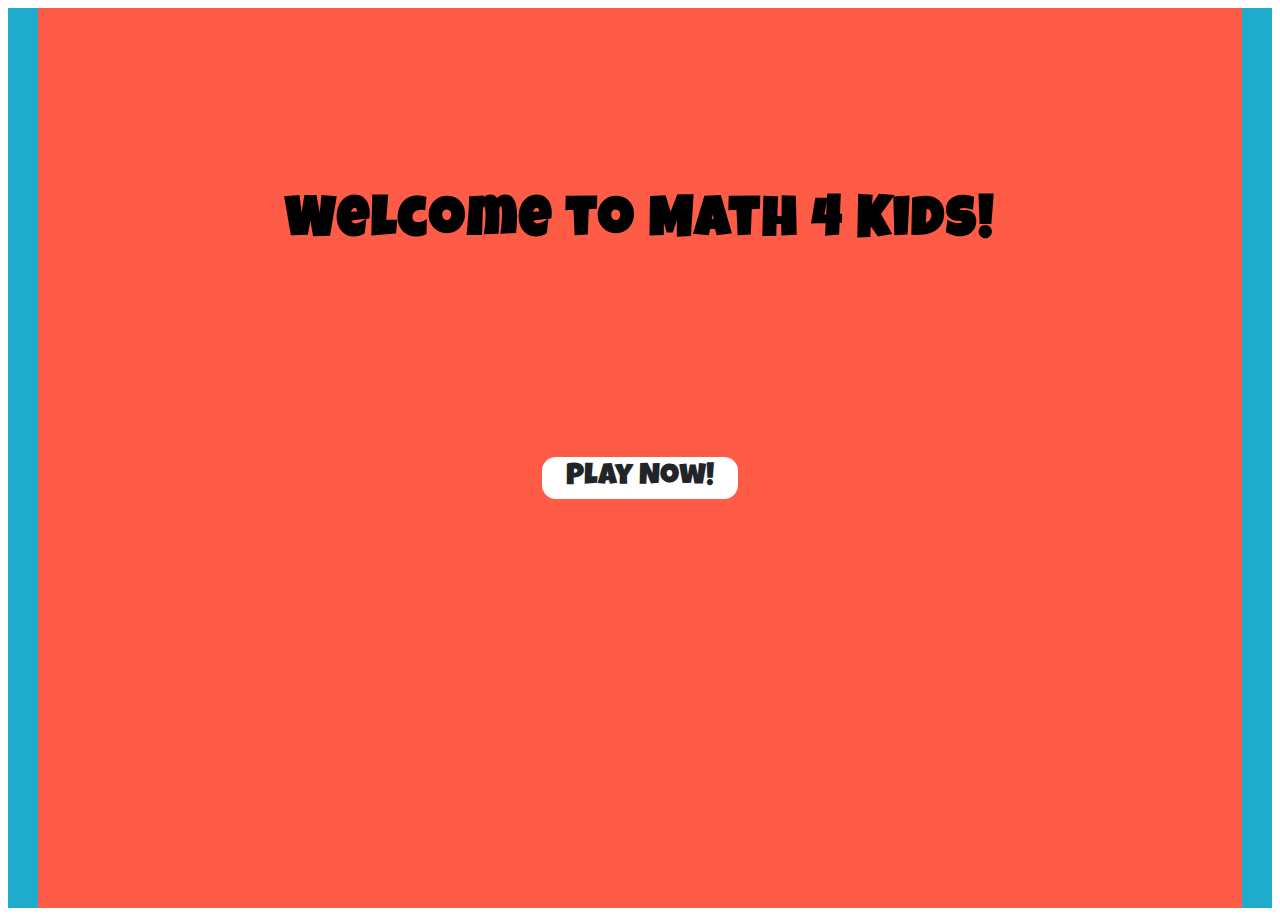
<file: index.html>
<!DOCTYPE html>
<html lang="en">
<head>
    <meta charset="UTF-8">
    <meta name="viewport" content="width=device-width, initial-scale=1.0">
    <title>Home</title>

    <link rel="stylesheet" href="https://cdn.jsdelivr.net/npm/bootstrap@4.6.2/dist/css/bootstrap.min.css" integrity="sha384-xOolHFLEh07PJGoPkLv1IbcEPTNtaed2xpHsD9ESMhqIYd0nLMwNLD69Npy4HI+N" crossorigin="anonymous">
    <link rel="stylesheet" href="./assets/css/home.css">
</head>
<body>
    
    <div class="main">
        <div class="container">
            <h1>
                Welcome to Math 4 Kids!
            </h1>
            <a class="play-btn" href="./html/add.html">Play Now!</a>
        </div>
    </div>

</body>
</html>
</file>
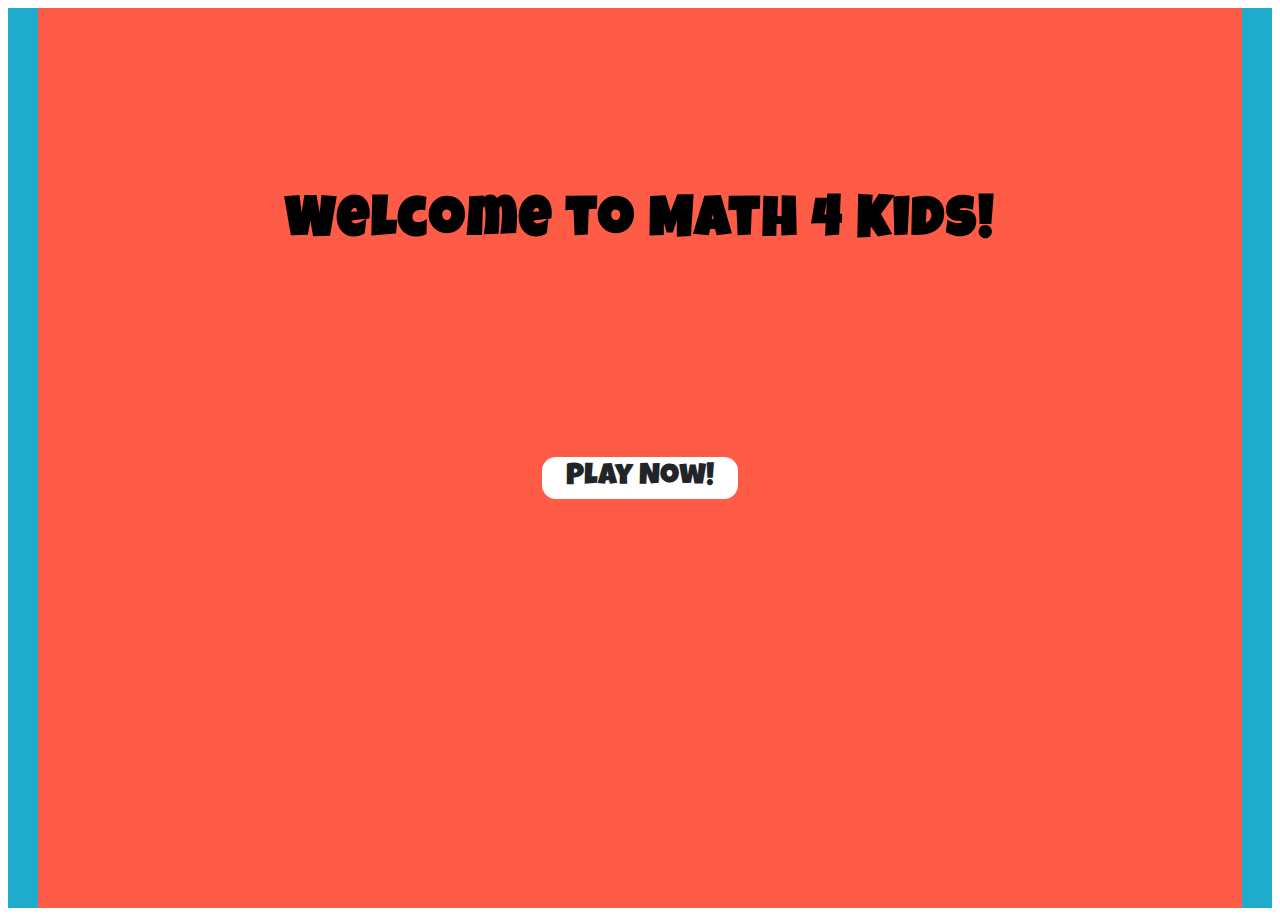
<file: html/index.html>
<!DOCTYPE html>
<html lang="en">
<head>
    <meta charset="UTF-8">
    <meta name="viewport" content="width=device-width, initial-scale=1.0">
    <title>Home</title>

    <link rel="stylesheet" href="https://cdn.jsdelivr.net/npm/bootstrap@4.6.2/dist/css/bootstrap.min.css" integrity="sha384-xOolHFLEh07PJGoPkLv1IbcEPTNtaed2xpHsD9ESMhqIYd0nLMwNLD69Npy4HI+N" crossorigin="anonymous">
    <link rel="stylesheet" href="../assets/css/home.css">
</head>
<body>
    
    <div class="main">
        <div class="container">
            <h1>
                Welcome to Math 4 Kids!
            </h1>
            <a class="play-btn" href="./add.html">Play Now!</a>
        </div>
    </div>

</body>
</html>
</file>
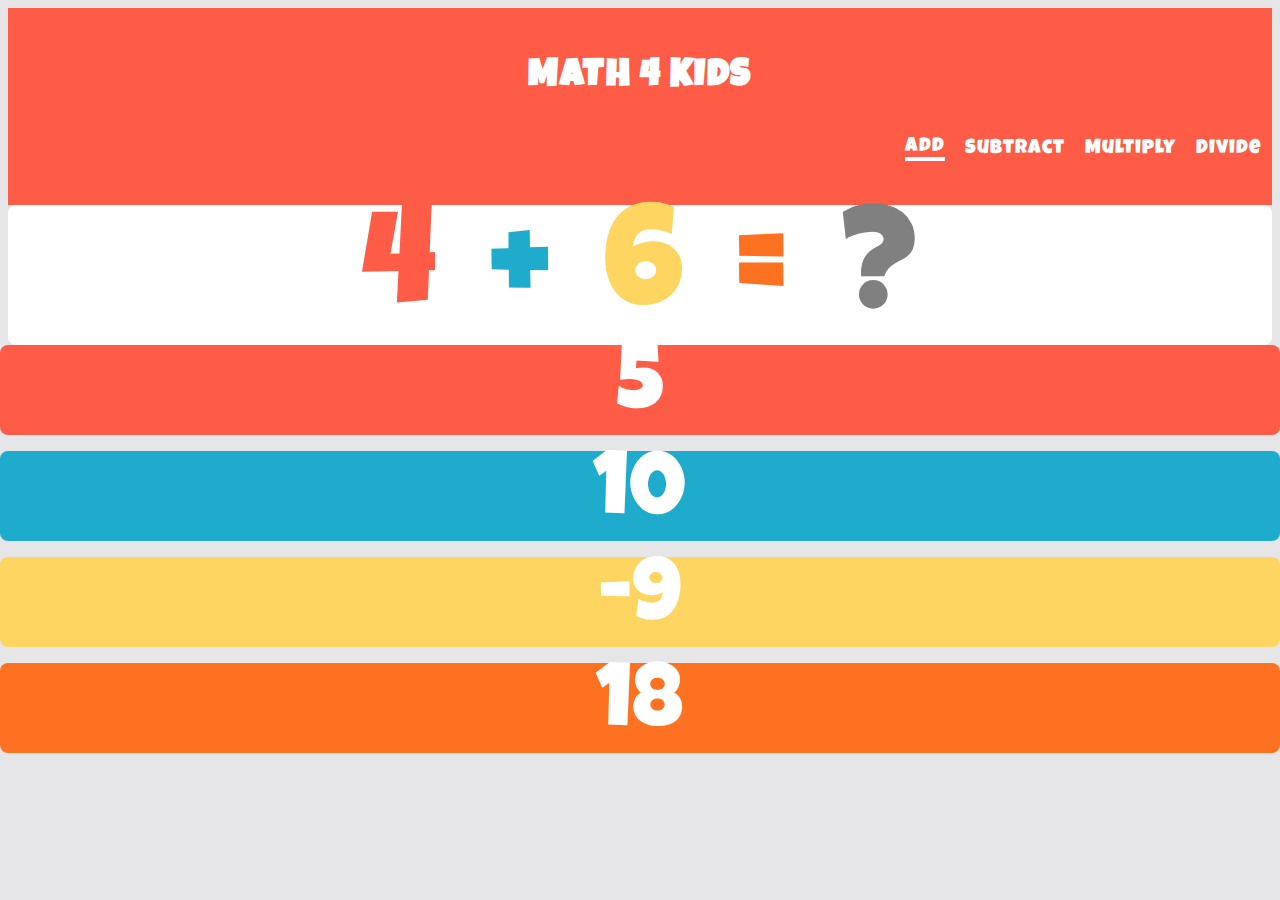
<file: html/add.html>
<!DOCTYPE html>
<html lang="en">
<head>
    <meta charset="UTF-8">
    <meta name="viewport" content="width=device-width, initial-scale=1.0">
    <title>Add</title>
    <link rel="stylesheet" href="https://cdn.jsdelivr.net/npm/bootstrap@4.6.2/dist/css/bootstrap.min.css" integrity="sha384-xOolHFLEh07PJGoPkLv1IbcEPTNtaed2xpHsD9ESMhqIYd0nLMwNLD69Npy4HI+N" crossorigin="anonymous">
    <link rel="stylesheet" href="../assets/css/style.css">
    <link rel="stylesheet" href="../assets/css/responsive.css">
</head>
<body>
    
    <header>
        <div class="container">
            <div class="row">
                <div class="col-xl-7 col-lg-5 col-md-5 col-sm-12">
                    <div class="header__title d-flex align-items-center">
                        <h2 class="m-0">MATH 4 KIDS</h2>
                    </div>
                </div>

                <div class="col-xl-5 col-lg-7 col-md-7 col-sm-12">
                    <div class="header__nav">
                        <ul class="header__list m-0">
                            <li class="header__list-item">
                                <a href="./add.html" class="header__link current">Add</a>    
                            </li>
                            <li class="header__list-item">
                                <a href="./substract.html" class="header__link">Subtract</a>    
                            </li>
                            <li class="header__list-item">
                                <a href="./multi.html" class="header__link">Multiply</a>    
                            </li>
                            <li class="header__list-item">
                                <a href="./div.html" class="header__link">Divide</a>    
                            </li>
                        </ul>
                    </div>
                </div>
            </div>
        </div>
    </header>

    <div class="content">
        <div class="container-fluid">
            <div class="row">
                <div class="col-xl-9 col-lg-9 col-md-9 col-sm-12 p-2">
                    <div class="content__display d-flex align-items-center justify-content-center">
                        <p class="content__asking">
                            <span class="content__number" id="number1">99</span>
                            <span class="content__number" id="operator">+</span>
                            <span class="content__number" id="number2">99</span>
                            <span class="content__number" id="equal">=</span>
                            <span class="content__number" id="number3">?</span>
                        </p>
                    </div>
                </div>

                <div class="col-xl-3 col-lg-3 col-md-3 col-sm-12 p-2">
                    <div class="content__answer-list">
                        <div class="row m--2">
                            <div class="col-xl-12 col-lg-12 col-md-12 col-sm-6 col-6 pl-2 pr-2">
                                <div class="content__answer-item" id="answer1">
                                    198
                                </div>
                            </div>
                            <div class="col-xl-12 col-lg-12 col-md-12 col-sm-6 col-6 pl-2 pr-2">
                                <div class="content__answer-item" id="answer2">
                                    198
                                </div>
                            </div>
                            <div class="col-xl-12 col-lg-12 col-md-12 col-sm-6 col-6 pl-2 pr-2">
                                <div class="content__answer-item" id="answer3">
                                    198
                                </div>
                            </div>
                            <div class="col-xl-12 col-lg-12 col-md-12 col-sm-6 col-6 pl-2 pr-2">
                                <div class="content__answer-item" id="answer4">
                                    198
                                </div>
                            </div>
                        </div>
                    </div>
                </div>
            </div>
        </div>
    </div>

    <script src="../scripts/add.js"></script>
</body>
</html>
</file>
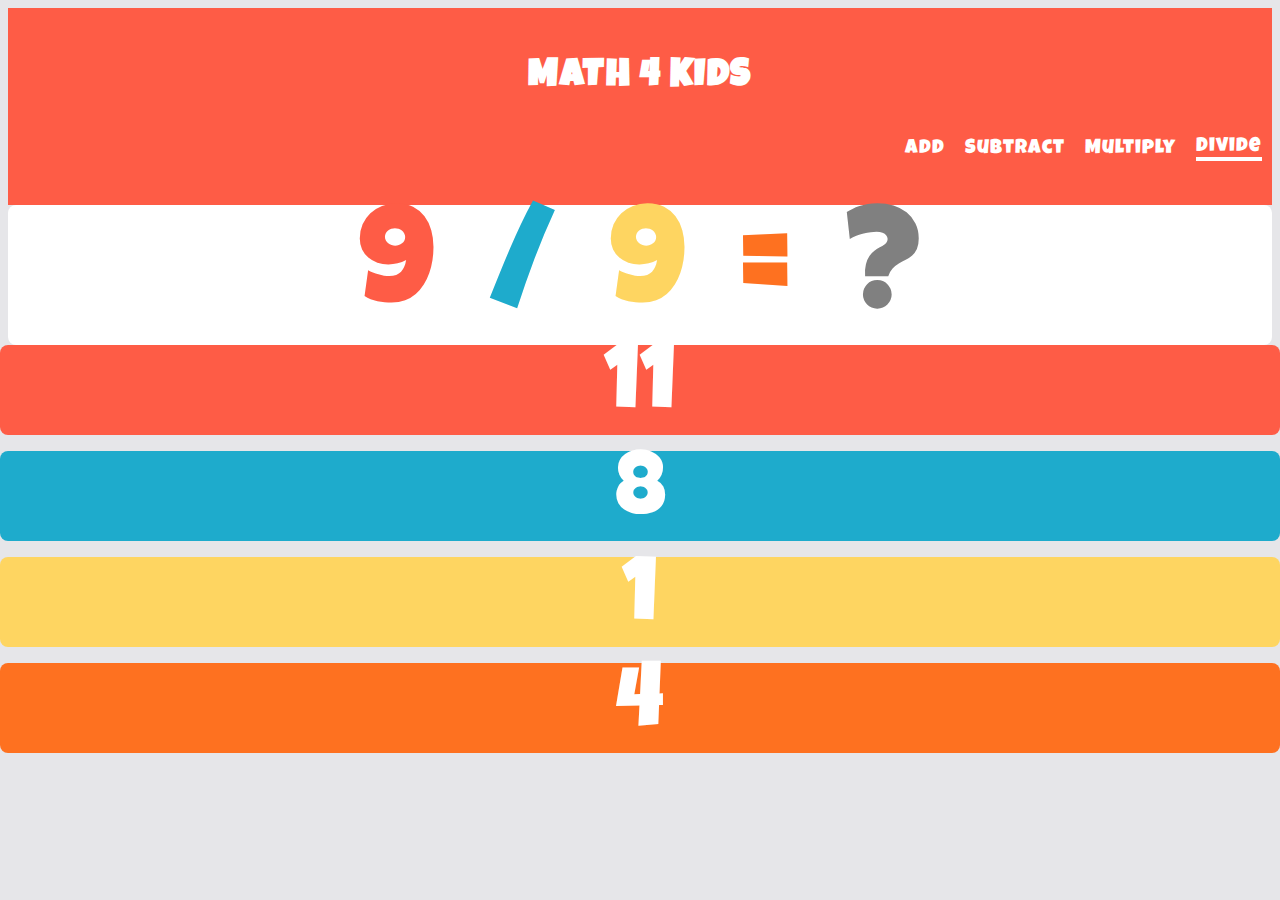
<file: html/div.html>
<!DOCTYPE html>
<html lang="en">
<head>
    <meta charset="UTF-8">
    <meta name="viewport" content="width=device-width, initial-scale=1.0">
    <title>Divide</title>
    <link rel="stylesheet" href="https://cdn.jsdelivr.net/npm/bootstrap@4.6.2/dist/css/bootstrap.min.css" integrity="sha384-xOolHFLEh07PJGoPkLv1IbcEPTNtaed2xpHsD9ESMhqIYd0nLMwNLD69Npy4HI+N" crossorigin="anonymous">
    <link rel="stylesheet" href="../assets/css/style.css">
    <link rel="stylesheet" href="../assets/css/responsive.css">
</head>
<body>
    
    <header>
        <div class="container">
            <div class="row">
                <div class="col-xl-7 col-lg-5 col-md-5 col-sm-12">
                    <div class="header__title d-flex align-items-center">
                        <h2 class="m-0">MATH 4 KIDS</h2>
                    </div>
                </div>

                <div class="col-xl-5 col-lg-7 col-md-7 col-sm-12">
                    <div class="header__nav">
                        <ul class="header__list m-0">
                            <li class="header__list-item">
                                <a href="./add.html" class="header__link">Add</a>    
                            </li>
                            <li class="header__list-item">
                                <a href="./substract.html" class="header__link">Subtract</a>    
                            </li>
                            <li class="header__list-item">
                                <a href="./multi.html" class="header__link">Multiply</a>    
                            </li>
                            <li class="header__list-item">
                                <a href="./div.html" class="header__link current">Divide</a>    
                            </li>
                        </ul>
                    </div>
                </div>
            </div>
        </div>
    </header>

    <div class="content">
        <div class="container-fluid">
            <div class="row">
                <div class="col-xl-9 col-lg-9 col-md-9 col-sm-12 p-2">
                    <div class="content__display d-flex align-items-center justify-content-center">
                        <p class="content__asking">
                            <span class="content__number" id="number1">99</span>
                            <span class="content__number" id="operator">/</span>
                            <span class="content__number" id="number2">99</span>
                            <span class="content__number" id="equal">=</span>
                            <span class="content__number" id="number3">?</span>
                        </p>
                    </div>
                </div>

                <div class="col-xl-3 col-lg-3 col-md-3 col-sm-12 p-2">
                    <div class="content__answer-list">
                        <div class="row m--2">
                            <div class="col-xl-12 col-lg-12 col-md-12 col-sm-6 col-6 pl-2 pr-2">
                                <div class="content__answer-item" id="answer1">
                                    1
                                </div>
                            </div>
                            <div class="col-xl-12 col-lg-12 col-md-12 col-sm-6 col-6 pl-2 pr-2">
                                <div class="content__answer-item" id="answer2">
                                    2
                                </div>
                            </div>
                            <div class="col-xl-12 col-lg-12 col-md-12 col-sm-6 col-6 pl-2 pr-2">
                                <div class="content__answer-item" id="answer3">
                                    3
                                </div>
                            </div>
                            <div class="col-xl-12 col-lg-12 col-md-12 col-sm-6 col-6 pl-2 pr-2">
                                <div class="content__answer-item" id="answer4">
                                    4
                                </div>
                            </div>
                        </div>
                    </div>
                </div>
            </div>
        </div>
    </div>

    <script src="../scripts/divide.js"></script>
</body>
</html>
</file>
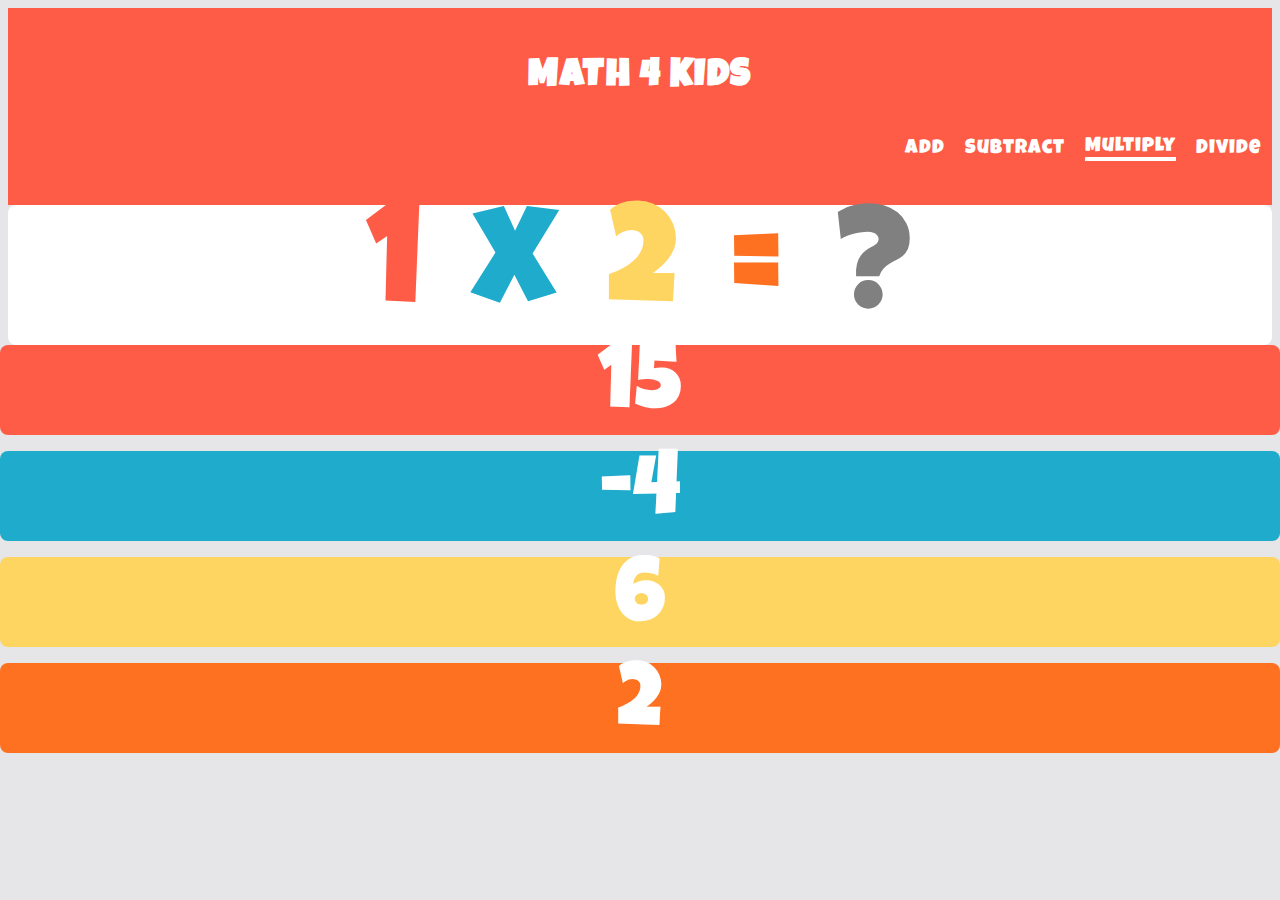
<file: html/multi.html>
<!DOCTYPE html>
<html lang="en">
<head>
    <meta charset="UTF-8">
    <meta name="viewport" content="width=device-width, initial-scale=1.0">
    <title>Multiply</title>
    <link rel="stylesheet" href="https://cdn.jsdelivr.net/npm/bootstrap@4.6.2/dist/css/bootstrap.min.css" integrity="sha384-xOolHFLEh07PJGoPkLv1IbcEPTNtaed2xpHsD9ESMhqIYd0nLMwNLD69Npy4HI+N" crossorigin="anonymous">
    <link rel="stylesheet" href="../assets/css/style.css">
    <link rel="stylesheet" href="../assets/css/responsive.css">
</head>
<body>
    
    <header>
        <div class="container">
            <div class="row">
                <div class="col-xl-7 col-lg-5 col-md-5 col-sm-12">
                    <div class="header__title d-flex align-items-center">
                        <h2 class="m-0">MATH 4 KIDS</h2>
                    </div>
                </div>

                <div class="col-xl-5 col-lg-7 col-md-7 col-sm-12">
                    <div class="header__nav">
                        <ul class="header__list m-0">
                            <li class="header__list-item">
                                <a href="./add.html" class="header__link">Add</a>    
                            </li>
                            <li class="header__list-item">
                                <a href="./substract.html" class="header__link">Subtract</a>    
                            </li>
                            <li class="header__list-item">
                                <a href="./multi.html" class="header__link current">Multiply</a>    
                            </li>
                            <li class="header__list-item">
                                <a href="./div.html" class="header__link">Divide</a>    
                            </li>
                        </ul>
                    </div>
                </div>
            </div>
        </div>
    </header>

    <div class="content">
        <div class="container-fluid">
            <div class="row">
                <div class="col-xl-9 col-lg-9 col-md-9 col-sm-12 p-2">
                    <div class="content__display d-flex align-items-center justify-content-center">
                        <p class="content__asking">
                            <span class="content__number" id="number1">99</span>
                            <span class="content__number" id="operator">x</span>
                            <span class="content__number" id="number2">99</span>
                            <span class="content__number" id="equal">=</span>
                            <span class="content__number" id="number3">?</span>
                        </p>
                    </div>
                </div>

                <div class="col-xl-3 col-lg-3 col-md-3 col-sm-12 p-2">
                    <div class="content__answer-list">
                        <div class="row m--2">
                            <div class="col-xl-12 col-lg-12 col-md-12 col-sm-6 col-6 pl-2 pr-2">
                                <div class="content__answer-item" id="answer1">
                                    1
                                </div>
                            </div>
                            <div class="col-xl-12 col-lg-12 col-md-12 col-sm-6 col-6 pl-2 pr-2">
                                <div class="content__answer-item" id="answer2">
                                    2
                                </div>
                            </div>
                            <div class="col-xl-12 col-lg-12 col-md-12 col-sm-6 col-6 pl-2 pr-2">
                                <div class="content__answer-item" id="answer3">
                                    3
                                </div>
                            </div>
                            <div class="col-xl-12 col-lg-12 col-md-12 col-sm-6 col-6 pl-2 pr-2">
                                <div class="content__answer-item" id="answer4">
                                    4
                                </div>
                            </div>
                        </div>
                    </div>
                </div>
            </div>
        </div>
    </div>

    <script src="../scripts/multiply.js"></script>
</body>
</html>
</file>
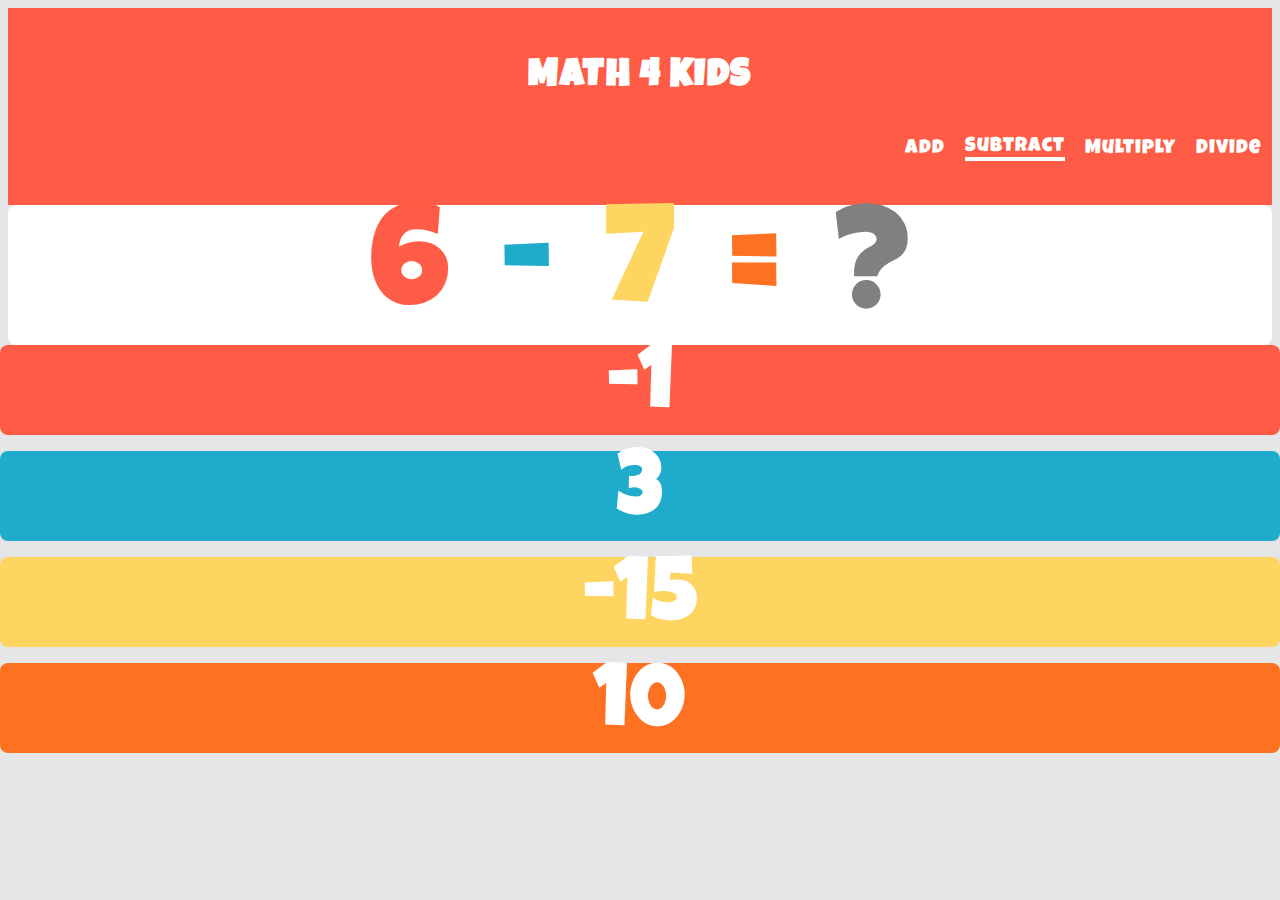
<file: html/substract.html>
<!DOCTYPE html>
<html lang="en">
<head>
    <meta charset="UTF-8">
    <meta name="viewport" content="width=device-width, initial-scale=1.0">
    <title>Subtract</title>
    <link rel="stylesheet" href="https://cdn.jsdelivr.net/npm/bootstrap@4.6.2/dist/css/bootstrap.min.css" integrity="sha384-xOolHFLEh07PJGoPkLv1IbcEPTNtaed2xpHsD9ESMhqIYd0nLMwNLD69Npy4HI+N" crossorigin="anonymous">
    <link rel="stylesheet" href="../assets/css/style.css">
    <link rel="stylesheet" href="../assets/css/responsive.css">
</head>
<body>
    
    <header>
        <div class="container">
            <div class="row">
                <div class="col-xl-7 col-lg-5 col-md-5 col-sm-12">
                    <div class="header__title d-flex align-items-center">
                        <h2 class="m-0">MATH 4 KIDS</h2>
                    </div>
                </div>

                <div class="col-xl-5 col-lg-7 col-md-7 col-sm-12">
                    <div class="header__nav">
                        <ul class="header__list m-0">
                            <li class="header__list-item">
                                <a href="./add.html" class="header__link">Add</a>    
                            </li>
                            <li class="header__list-item">
                                <a href="./substract.html" class="header__link current">Subtract</a>    
                            </li>
                            <li class="header__list-item">
                                <a href="./multi.html" class="header__link">Multiply</a>    
                            </li>
                            <li class="header__list-item">
                                <a href="./div.html" class="header__link">Divide</a>    
                            </li>
                        </ul>
                    </div>
                </div>
            </div>
        </div>
    </header>

    <div class="content">
        <div class="container-fluid">
            <div class="row">
                <div class="col-xl-9 col-lg-9 col-md-9 col-sm-12 p-2">
                    <div class="content__display d-flex align-items-center justify-content-center">
                        <p class="content__asking">
                            <span class="content__number" id="number1">99</span>
                            <span class="content__number" id="operator">-</span>
                            <span class="content__number" id="number2">99</span>
                            <span class="content__number" id="equal">=</span>
                            <span class="content__number" id="number3">?</span>
                        </p>
                    </div>
                </div>

                <div class="col-xl-3 col-lg-3 col-md-3 col-sm-12 p-2">
                    <div class="content__answer-list">
                        <div class="row m--2">
                            <div class="col-xl-12 col-lg-12 col-md-12 col-sm-6 col-6 pl-2 pr-2">
                                <div class="content__answer-item" id="answer1">
                                    1
                                </div>
                            </div>
                            <div class="col-xl-12 col-lg-12 col-md-12 col-sm-6 col-6 pl-2 pr-2">
                                <div class="content__answer-item" id="answer2">
                                    2
                                </div>
                            </div>
                            <div class="col-xl-12 col-lg-12 col-md-12 col-sm-6 col-6 pl-2 pr-2">
                                <div class="content__answer-item" id="answer3">
                                    3
                                </div>
                            </div>
                            <div class="col-xl-12 col-lg-12 col-md-12 col-sm-6 col-6 pl-2 pr-2">
                                <div class="content__answer-item" id="answer4">
                                    4
                                </div>
                            </div>
                        </div>
                    </div>
                </div>
            </div>
        </div>
    </div>

    <script src="../scripts/subtract.js"></script>
</body>
</html>
</file>
<file: assets/css/home.css>
@import url('https://fonts.googleapis.com/css2?family=Luckiest+Guy&display=swap');
@import url('./root.css');

body {
    font-family: var(--font-family);
}

.main {
    background-color: var(--yellow-color);
}

.container {
    position: relative;
    background-color: var(--red-color);
    height: 100vh;
    border-left: 30px solid var(--blue-color);
    border-right: 30px solid var(--blue-color);
}

.container h1 {
    text-align: center;
    display: block;
    position: absolute;
    top: 150px;
    left: 50%;
    transform: translateX(-50%);
    font-size: 56px;
    width: 80%;
    letter-spacing: 2px;

}

.play-btn {
    display: block; 
    font-size: 30px;
    padding: 6px 24px;
    border-radius: 14px;
    position: absolute;
    top: 50%;
    left: 50%;
    transform: translate(-50%, -50%);
    margin-top: 20px;
    transition: .3s;
    color: var(--black-color);
    background-color: var(--white-color);
    text-decoration: none;
}
.play-btn:hover {
    cursor: pointer;
    background-color: var(--blue-color);
    text-decoration: none;
    color: var(--white-color);
}

.play-btn:active {
    background-color: var(--yellow-color);
    color: var(--white-color);
    transition: unset;
}

@media screen and (max-width: 500.98px) {
    .container h1 {
        font-size: 52px;
        margin-top: 25px;
    }

    .play-btn {
        margin-top: 40px;
    }
}

@media screen and (max-width: 475.98px) {
    .container h1 {
        font-size: 46px;
        margin-top: 25px;
    }

    .play-btn {
        margin-top: 40px;
        font-size: 25px;
    }
}

@media screen and (max-width: 428.98px) {
    .container h1 {
        font-size: 38px;
        margin-top: 30px;
    }

    .play-btn {
        margin-top: 20px;
        font-size: 22px;
    }
}

@media screen and (max-width: 366.98px) {
    .container h1 {
        font-size: 30px;
        margin-top: 30px;
    }

    .play-btn {
        margin-top: 20px;
        font-size: 20px;
    }
}
</file>
<file: assets/css/style.css>
@import url('https://fonts.googleapis.com/css2?family=Luckiest+Guy&display=swap');
@import url('./root.css');

body {
    font-family: var(--font-family);
    background-color: var(--smoke-color);
}

/* Header  */
header {
    background-color: var(--red-color);
    padding-top: 18px;
    padding-bottom: 18px;
}

.header__title {
    height: 100%;
    color: var(--white-color);
    letter-spacing: 1.5px;
}

.header__title h2 {
    text-align: center;
    font-size: 38px;
}

/* .header__nav {

} */

.header__list {
    display: flex;
    align-items: center;
    justify-content: flex-end;
    list-style-type: none;
    color: var(--white-color);
    padding: 0;
}

.header__list-item {
    padding: 10px;
}

.header__link {
    display: block;
    color: var(--white-color);
    font-size: 20px;
    text-decoration: none;
    transition: .3s;
    letter-spacing: 1px;
}

.current {
    line-height: 20px;
    border-bottom: 4px solid var(--white-color);
}

.header__link:hover {
    text-decoration: none;
    color: var(--blue-color);
    border-color: var(--blue-color);
}

.header__link:active {
    color: var(--blue-color);
    border-color: var(--blue-color);
    opacity: .7;
}
/* End Header  */

/* Content  */
.m--2 {
    margin-left: -.5rem;
    margin-right: -.5rem;
}

.content {
    background-color: var(--smoke-color);
}

.content__display {
    height: calc(100% - 1rem);
    border-radius: 8px;
    background-color: var(--white-color);
}

.content__asking {
    text-align: center;
    font-size: 140px;
    margin: 0;
}

.content__number {
    margin-left: 12px;
    margin-right: 12px;
}

#number1 {
    color: var(--red-color);
}

#operator {
    color: var(--blue-color);
}

#number2 {
    color: var(--yellow-color);
}

#equal {
    color: var(--orange-color);
}

#number3 {
    color: var(--grey-color);
}

/* .content__answer-list {

} */

.content__answer-item {
    border-radius: 8px;
    color: var(--white-color);
    font-size: 90px;
    text-align: center;
    background-color: red;
    transition: 0.3s;
    margin-bottom: 1rem;
}

#answer1 {
    background-color: var(--red-color);
}

#answer2 {
    background-color: var(--blue-color);
}

#answer3 {
    background-color: var(--yellow-color);
}

#answer4 {
    background-color: var(--orange-color);
}

.content__answer-item[id^="answer"]:hover {
    cursor: pointer;
    background-color: var(--white-color) !important;
}

.content__answer-item[id^="answer"]:active {
    transition: unset;
    background-color: #dddddd !important;
}

#answer1:hover {
    color: var(--red-color);
}

#answer2:hover {
    color: var(--blue-color);
}

#answer3:hover {
    color: var(--yellow-color);
}

#answer4:hover {
    color: var(--orange-color);
}
/* End Content  */
</file>
<file: assets/css/responsive.css>
@media screen and (max-width: 991.98px) {
    /* Header  */

    /* End Header  */

    /* Content  */
    .content__asking {
        font-size: 92px;
    }
    /* Content  */
}

@media screen and (max-width: 767.98px) {
    /* Header  */
    .header__title {
        justify-content: center;
        margin-bottom: 10px;
    }

    .header__title h2 {
        font-size: 54px;
    }

    .header__list {
        justify-content: center;
    }

    .header__list-item {
        padding: 10px 20px;
    }
    /* End Header  */

    /* Content  */
    .content__asking .content__number {
        margin-left: 6px;
        margin-right: 6px;
    }

    .content__display {
        height: 220px;
    }
    /* End Content  */
}

@media screen and (max-width: 610.98px) {

    /* Content  */
    .content__asking .content__number {
        margin-left: 0px;
        margin-right: 0px;
    }
    /* End Content  */
}

@media screen and (max-width: 510.98px) {
    
    .header__list-item {
        padding: 10px 14px;
    }

    .header__list {
        flex-wrap: wrap;
    }

    /* Content  */
    .content__asking {
        font-size: 80px;
    }

    .content__answer-item {
        font-size: 72px;
    }
    /* End Content  */
}

@media screen and (max-width: 440.98px) {
    /* Content  */
    .content__asking {
        font-size: 70px;
    }

    .content__answer-item {
        font-size: 66px;
    }
    /* End Content  */
}

@media screen and (max-width: 370.98px) {
    /* Content  */
    .content__asking {
        font-size: 55px;
    }

    .content__answer-item {
        font-size: 50px;
    }
    /* End Content  */
}
</file>
